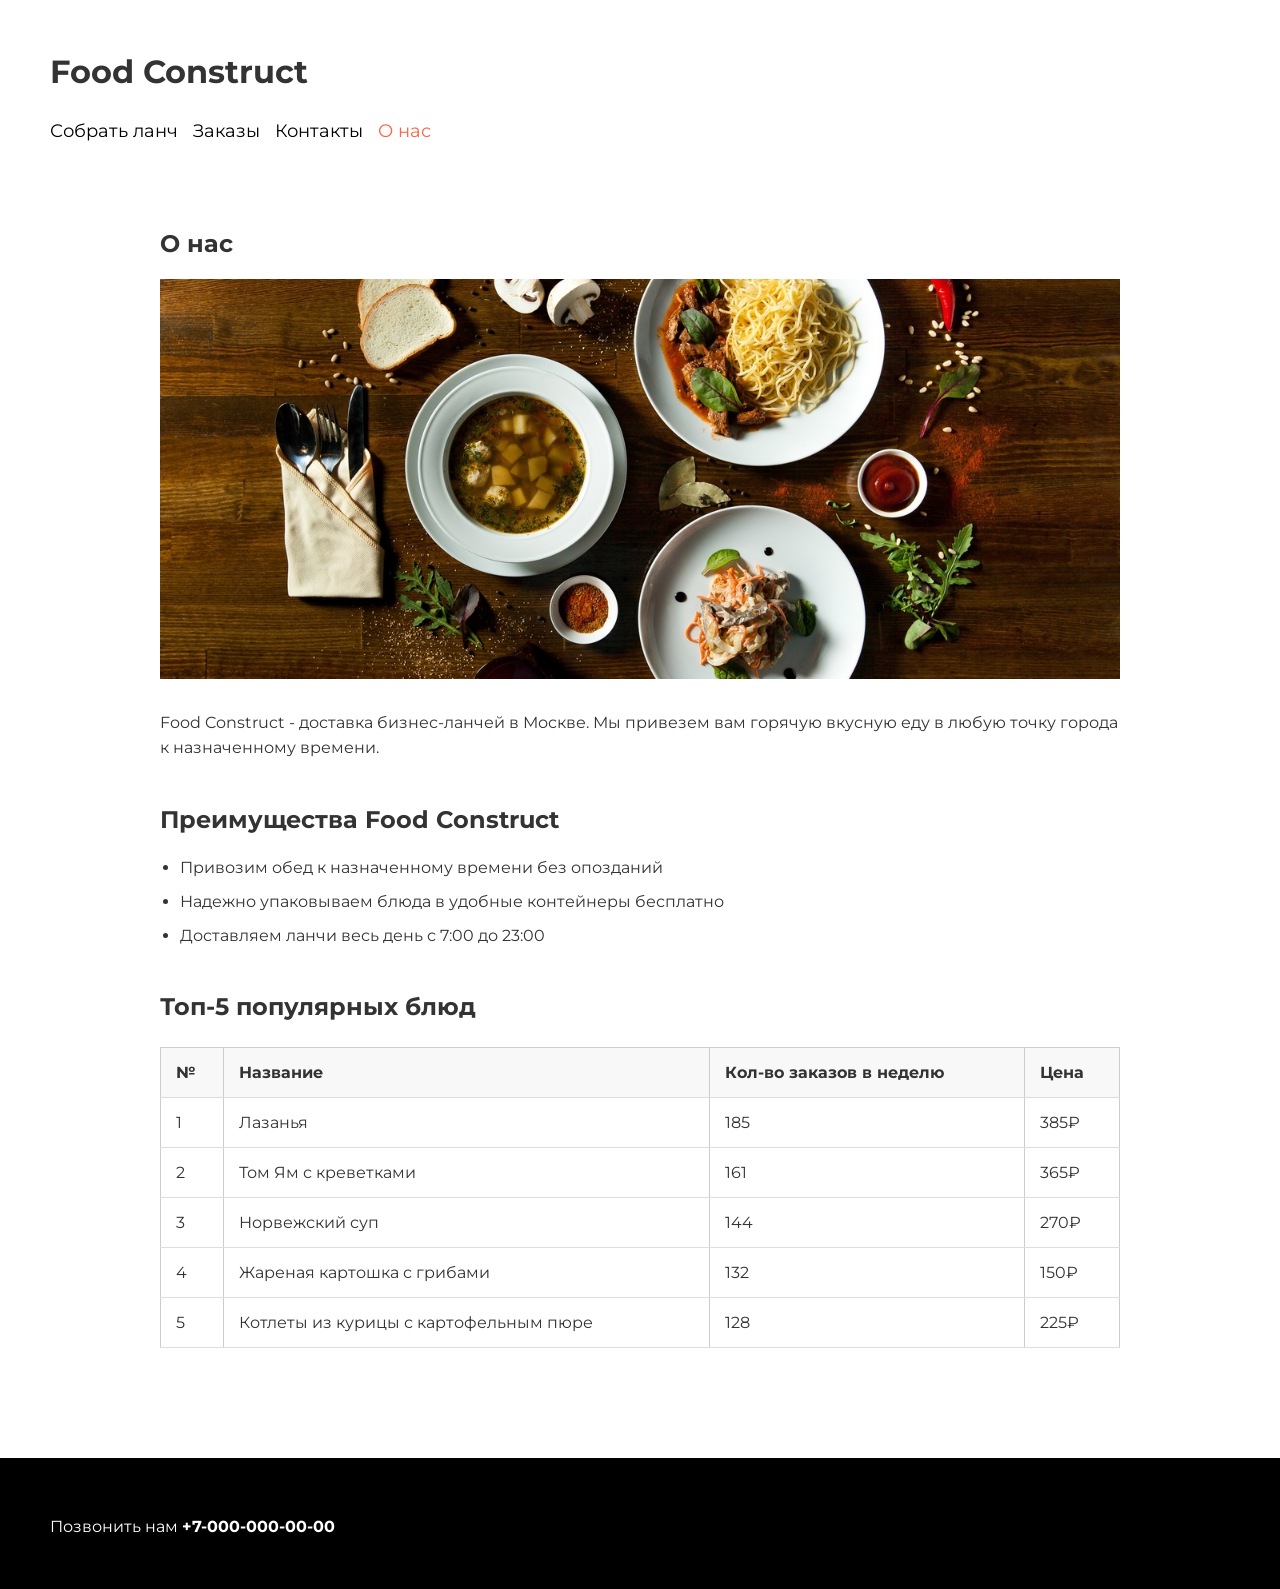
<file: about.html>
﻿﻿
<!DOCTYPE html>
<html lang="ru">
<head>
    <meta charset="UTF-8">
    <meta name="viewport" content="width=device-width, initial-scale=1.0">
    <title>Food Construct - Доставка ланчей</title>
    <link rel="preconnect" href="https://fonts.googleapis.com">
    <link rel="preconnect" href="https://fonts.gstatic.com" crossorigin>
    <link href="https://fonts.googleapis.com/css2?family=Montserrat:wght@400;700&display=swap" rel="stylesheet">
    <link rel="stylesheet" href="style.css">
</head>
<body>

    <header>
        <h1>Food Construct</h1>
        <nav>
            <a href="lunch.html">Собрать ланч</a>
            <a href="orders.html">Заказы</a>
            <a href="#contacts">Контакты</a>
            <a href="about.html" id="active">О нас</a>
        </nav>
    </header>

    <main>
        <section>
            <h2>О нас</h2>
            <img src="images/food.jpg" alt="Разнообразная еда">
            <p>Food Construct - доставка бизнес-ланчей в Москве. Мы привезем вам горячую вкусную еду в любую точку города к назначенному времени.</p>
        </section>

        <section>
            <h2>Преимущества Food Construct</h2>
            <ul>
                <li>Привозим обед к назначенному времени без опозданий</li>
                <li>Надежно упаковываем блюда в удобные контейнеры бесплатно</li>
                <li>Доставляем ланчи весь день с 7:00 до 23:00</li>
            </ul>
        </section>

        <section>
            <h2>Топ-5 популярных блюд</h2>
            <table>
                <thead>
                    <tr>
                        <th>№</th>
                        <th>Название</th>
                        <th>Кол-во заказов в неделю</th>
                        <th>Цена</th>
                    </tr>
                </thead>
                <tbody>
                    <tr>
                        <td>1</td>
                        <td>Лазанья</td>
                        <td>185</td>
                        <td>385₽</td>
                    </tr>
                    <tr>
                        <td>2</td>
                        <td>Том Ям с креветками</td>
                        <td>161</td>
                        <td>365₽</td>
                    </tr>
                    <tr>
                        <td>3</td>
                        <td>Норвежский суп</td>
                        <td>144</td>
                        <td>270₽</td>
                    </tr>
                    <tr>
                        <td>4</td>
                        <td>Жареная картошка с грибами</td>
                        <td>132</td>
                        <td>150₽</td>
                    </tr>
                    <tr>
                        <td>5</td>
                        <td>Котлеты из курицы с картофельным пюре</td>
                        <td>128</td>
                        <td>225₽</td>
                    </tr>
                </tbody>
            </table>
        </section>
    </main>

    <footer id="contacts">
        <p>Позвонить нам <a href="tel:+70000000000">+7-000-000-00-00</a></p>
    </footer>

</body>
</html>
</file>
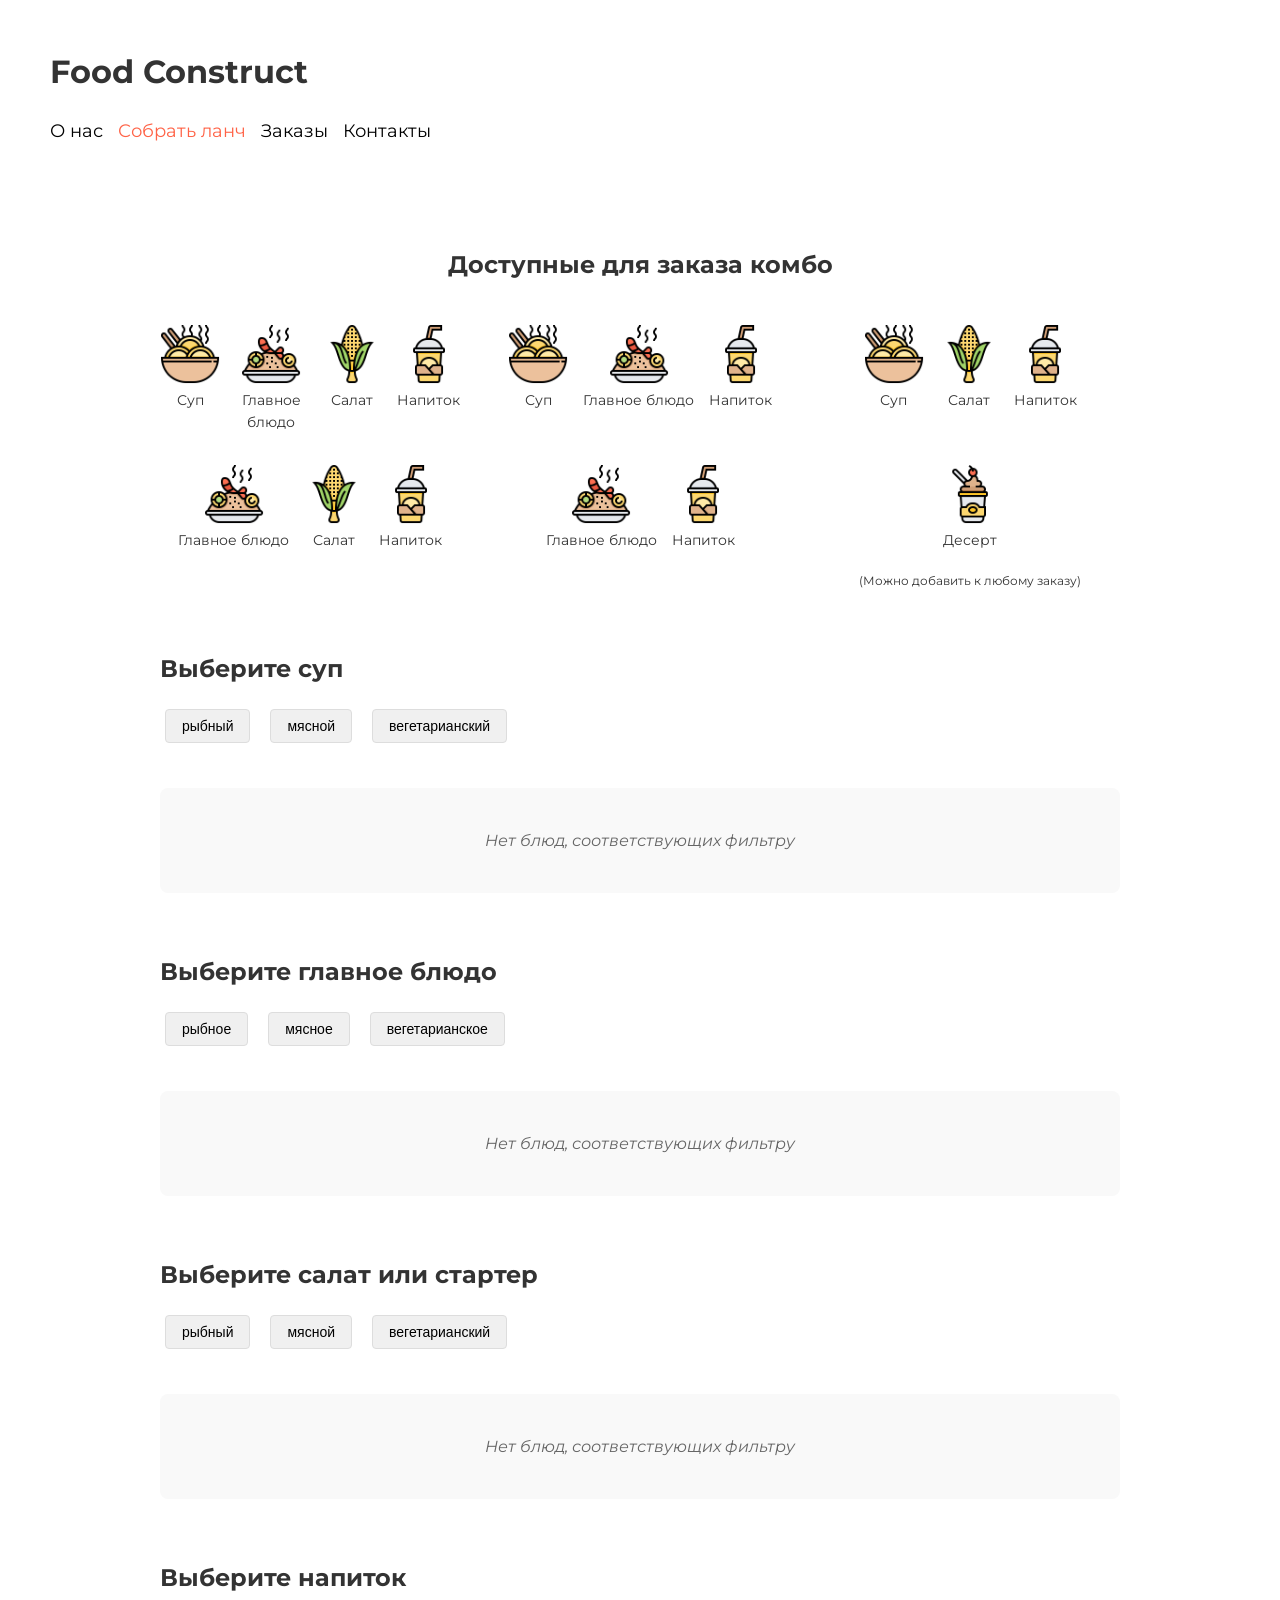
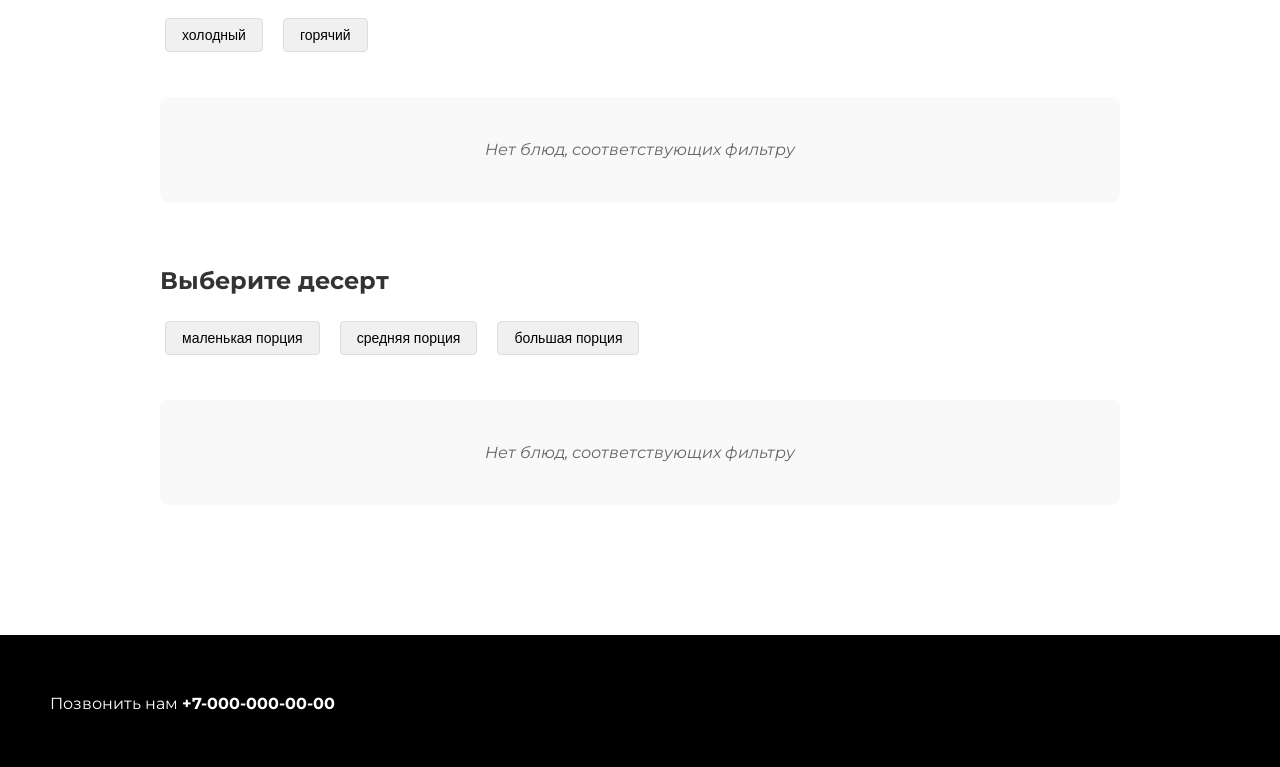
<file: lunch.html>
﻿﻿<!DOCTYPE html>

<html lang="ru">

<head>

<meta charset="UTF-8">

<meta name="viewport" content="width=device-width, initial-scale=1.0">

<title>Собрать ланч</title>

<link href="https://fonts.googleapis.com/css2?family=Montserrat:wght@400;700&display=swap" rel="stylesheet">

<link rel="stylesheet" href="style.css">
<link rel="stylesheet" href="lunch.css">
</head>

<body>

<header>
    <h1>Food Construct</h1>
    <nav>
        <a href="about.html">О нас</a>
        <a href="lunch.html" id="active">Собрать ланч</a>
        <a href="orders.html">Заказы</a>
        <a href="#">Контакты</a>
    </nav>
</header>

<main>

    <section class="combo-section">
    <h2 class="combo-title">Доступные для заказа комбо</h2>
    
    <div class="combo-grid">
        <div class="combo-variant">
            <div class="combo-item"><img src="icons/soup.png" alt="Суп"><span>Суп</span></div>
            <div class="combo-item"><img src="icons/main.png" alt="Главное блюдо"><span>Главное блюдо</span></div>
            <div class="combo-item"><img src="icons/salad.png" alt="Салат"><span>Салат</span></div>
            <div class="combo-item"><img src="icons/drink.png" alt="Напиток"><span>Напиток</span></div>
        </div>

        <div class="combo-variant">
            <div class="combo-item"><img src="icons/soup.png" alt="Суп"><span>Суп</span></div>
            <div class="combo-item"><img src="icons/main.png" alt="Главное блюдо"><span>Главное блюдо</span></div>
            <div class="combo-item"><img src="icons/drink.png" alt="Напиток"><span>Напиток</span></div>
        </div>

        <div class="combo-variant">
            <div class="combo-item"><img src="icons/soup.png" alt="Суп"><span>Суп</span></div>
            <div class="combo-item"><img src="icons/salad.png" alt="Салат"><span>Салат</span></div>
            <div class="combo-item"><img src="icons/drink.png" alt="Напиток"><span>Напиток</span></div>
        </div>

        <div class="combo-variant">
            <div class="combo-item"><img src="icons/main.png" alt="Главное блюдо"><span>Главное блюдо</span></div>
            <div class="combo-item"><img src="icons/salad.png" alt="Салат"><span>Салат</span></div>
            <div class="combo-item"><img src="icons/drink.png" alt="Напиток"><span>Напиток</span></div>
        </div>

        <div class="combo-variant">
            <div class="combo-item"><img src="icons/main.png" alt="Главное блюдо"><span>Главное блюдо</span></div>
            <div class="combo-item"><img src="icons/drink.png" alt="Напиток"><span>Напиток</span></div>
        </div>

        <div class="combo-variant dessert-combo">
            <div class="combo-item"><img src="icons/desert.png" alt="Десерт"><span>Десерт</span></div>
            <p class="dessert-info">(Можно добавить к любому заказу)</p>
        </div>
    </div>
</section>
        <section class="category" id="soup">
            <h2>Выберите суп</h2>
            
            <div class="filters">
                <button class="filter-btn" data-kind="fish" data-category="soup">рыбный</button>
                <button class="filter-btn" data-kind="meat" data-category="soup">мясной</button>
                <button class="filter-btn" data-kind="veg" data-category="soup">вегетарианский</button>
            </div>
            
            <div class="dishes-container" id="soup-dishes">

            </div>
        </section>

        <section class="category" id="main">
            <h2>Выберите главное блюдо</h2>
            
            <div class="filters">
                <button class="filter-btn" data-kind="fish" data-category="main">рыбное</button>
                <button class="filter-btn" data-kind="meat" data-category="main">мясное</button>
                <button class="filter-btn" data-kind="veg" data-category="main">вегетарианское</button>
            </div>
            
            <div class="dishes-container" id="main-dishes">

            </div>
        </section>

        <section class="category" id="salad">
            <h2>Выберите салат или стартер</h2>
            
            <div class="filters">
                <button class="filter-btn" data-kind="fish" data-category="salad">рыбный</button>
                <button class="filter-btn" data-kind="meat" data-category="salad">мясной</button>
                <button class="filter-btn" data-kind="veg" data-category="salad">вегетарианский</button>
            </div>
            
            <div class="dishes-container" id="salad-dishes">

            </div>
        </section>

        <section class="category" id="drink">
            <h2>Выберите напиток</h2>
            
            <div class="filters">
                <button class="filter-btn" data-kind="cold" data-category="drink">холодный</button>
                <button class="filter-btn" data-kind="hot" data-category="drink">горячий</button>
            </div>
            
            <div class="dishes-container" id="drink-dishes">

            </div>
        </section>

        <section class="category" id="dessert">
            <h2>Выберите десерт</h2>
            
            <div class="filters">
                <button class="filter-btn" data-kind="small" data-category="dessert">маленькая порция</button>
                <button class="filter-btn" data-kind="medium" data-category="dessert">средняя порция</button>
                <button class="filter-btn" data-kind="large" data-category="dessert">большая порция</button>
            </div>
            
            <div class="dishes-container" id="dessert-dishes">

            </div>
        </section>

</main>

<div id="sticky-order-panel" class="sticky-panel hidden">
    <div class="panel-content">
        <p>Итого: <span id="panel-total-price">0</span> ₽</p>
        <a href="order.html" id="checkout-link" class="disabled">Перейти к оформлению</a>
    </div>
</div>

<footer>
    <p>Позвонить нам <a href="tel:+70000000000">+7-000-000-00-00</a></p>
</footer>

<script src="dishes.js"></script>
<script src="filters.js"></script>
<script src="displayDishes.js"></script>
<script src="orderManager.js"></script>
</body>

</html>
</file>
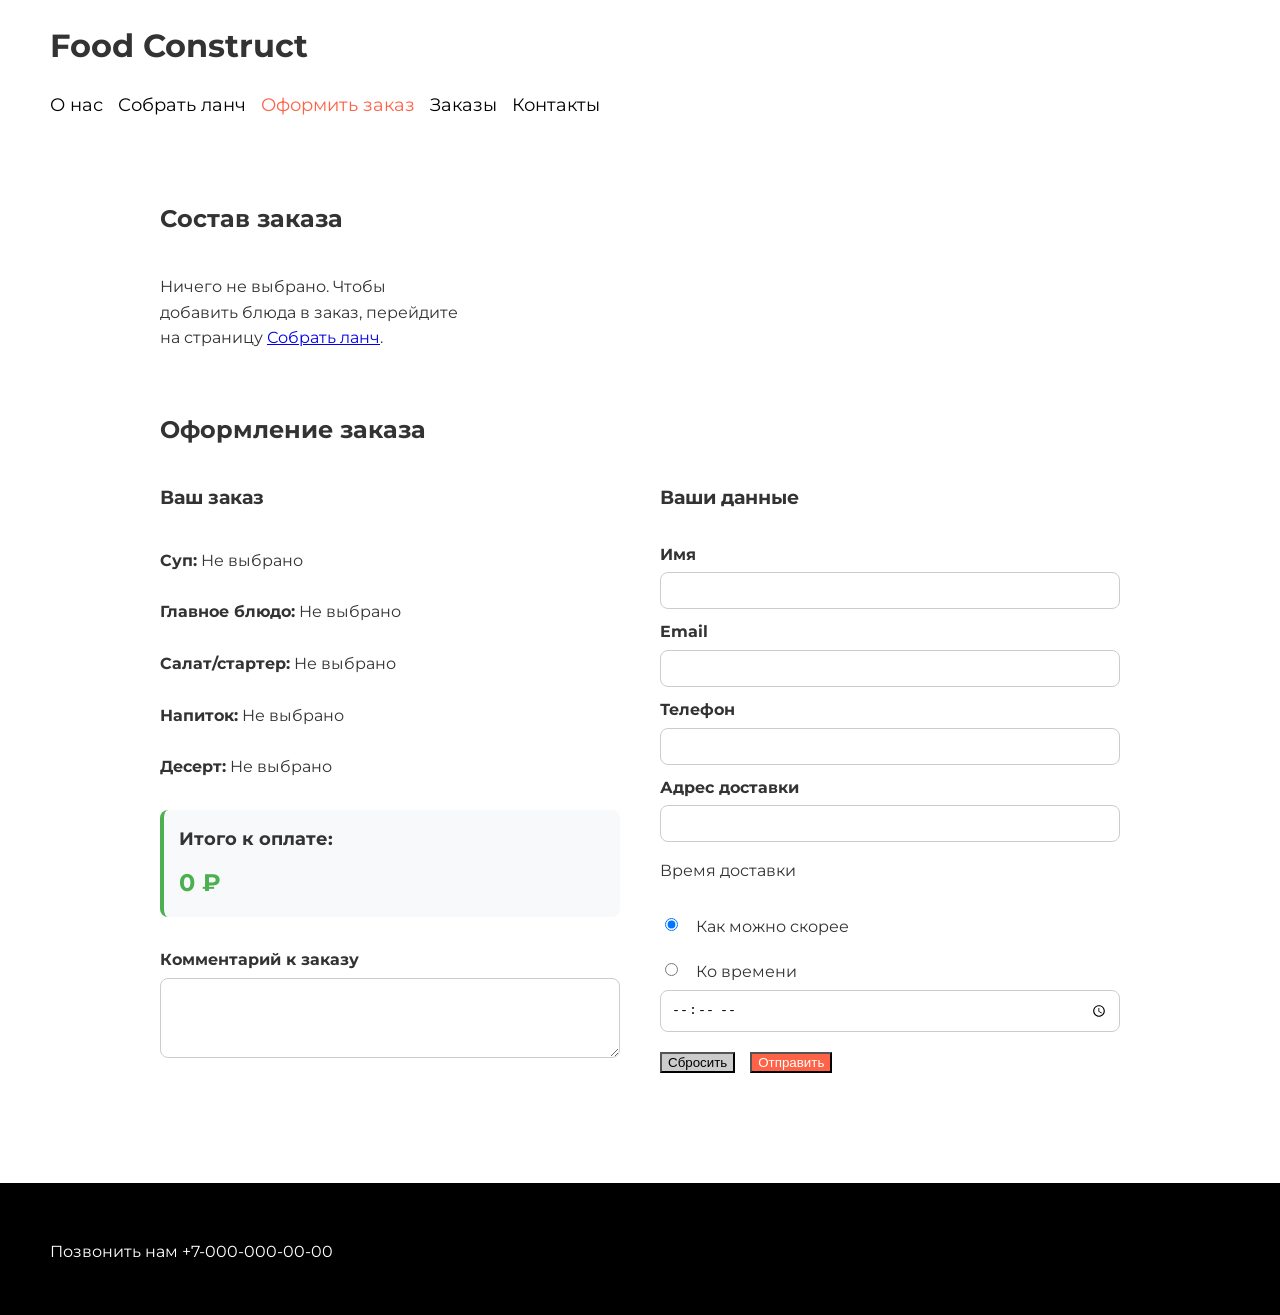
<file: order.html>
<!DOCTYPE html>
<html lang="ru">
<head>
    <meta charset="UTF-8">
    <meta name="viewport" content="width=device-width, initial-scale=1.0">
    <title>Оформить заказ - Food Construct</title>
    <link href="https://fonts.googleapis.com/css2?family=Montserrat:wght@400;700&display=swap" rel="stylesheet">
    <link rel="stylesheet" href="style.css">
    <link rel="stylesheet" href="lunch.css">
</head>
<body>
    <header>
        <h1>Food Construct</h1>
        <nav>
            <a href="about.html">О нас</a>
            <a href="lunch.html">Собрать ланч</a>
            <a href="order.html" id="active">Оформить заказ</a>
            <a href="#">Заказы</a>
            <a href="#contacts">Контакты</a>
        </nav>
    </header>

    <main>
        <section>
            <h2>Состав заказа</h2>
            <div id="order-items-container" class="dishes-container">
                <p id="empty-msg">Ничего не выбрано. Чтобы добавить блюда в заказ, перейдите на страницу <a href="lunch.html">Собрать ланч</a>.</p>
            </div>
        </section>

        <section class="order-form">
            <h2>Оформление заказа</h2>
            <form id="final-order-form">
                <div class="form-container">
                    <div class="form-block">
                        <h3>Ваш заказ</h3>
                        <p><strong>Суп:</strong> <span id="summary-soup">Не выбрано</span></p>
                        <p><strong>Главное блюдо:</strong> <span id="summary-main">Не выбрано</span></p>
                        <p><strong>Салат/стартер:</strong> <span id="summary-salad">Не выбрано</span></p>
                        <p><strong>Напиток:</strong> <span id="summary-drink">Не выбрано</span></p>
                        <p><strong>Десерт:</strong> <span id="summary-dessert">Не выбрано</span></p>
                        
                        <div class="total-block">
                            <h4>Итого к оплате:</h4>
                            <p id="total-price">0 ₽</p>
                        </div>

                        <label for="comment">Комментарий к заказу</label>
                        <textarea id="comment" name="comment"></textarea>
                    </div>

                    <div class="form-block">
                        <h3>Ваши данные</h3>
                        <label for="name">Имя</label>
                        <input type="text" id="name" name="name" required>

                        <label for="email">Email</label>
                        <input type="email" id="email" name="email" required>

                        <label for="phone">Телефон</label>
                        <input type="tel" id="phone" name="phone" required>

                        <label for="address">Адрес доставки</label>
                        <input type="text" id="address" name="address" required>

                        <p>Время доставки</p>
                        <div class="radio">
                            <input type="radio" id="soon" name="delivery" value="now" checked>
                            <label for="soon">Как можно скорее</label>
                        </div>
                        <div class="radio">
                            <input type="radio" id="time" name="delivery" value="by_time">
                            <label for="time">Ко времени</label>
                        </div>
                        <input type="time" id="time-input" name="time" min="07:00" max="23:00">

                        <div class="buttons">
                            <button type="reset" id="reset-order">Сбросить</button>
                            <button type="submit">Отправить</button>
                        </div>
                    </div>
                </div>
            </form>
        </section>
    </main>

    <footer><p>Позвонить нам +7-000-000-00-00</p></footer>

    <script src="checkout.js"></script>
</body>
</html>
</file>
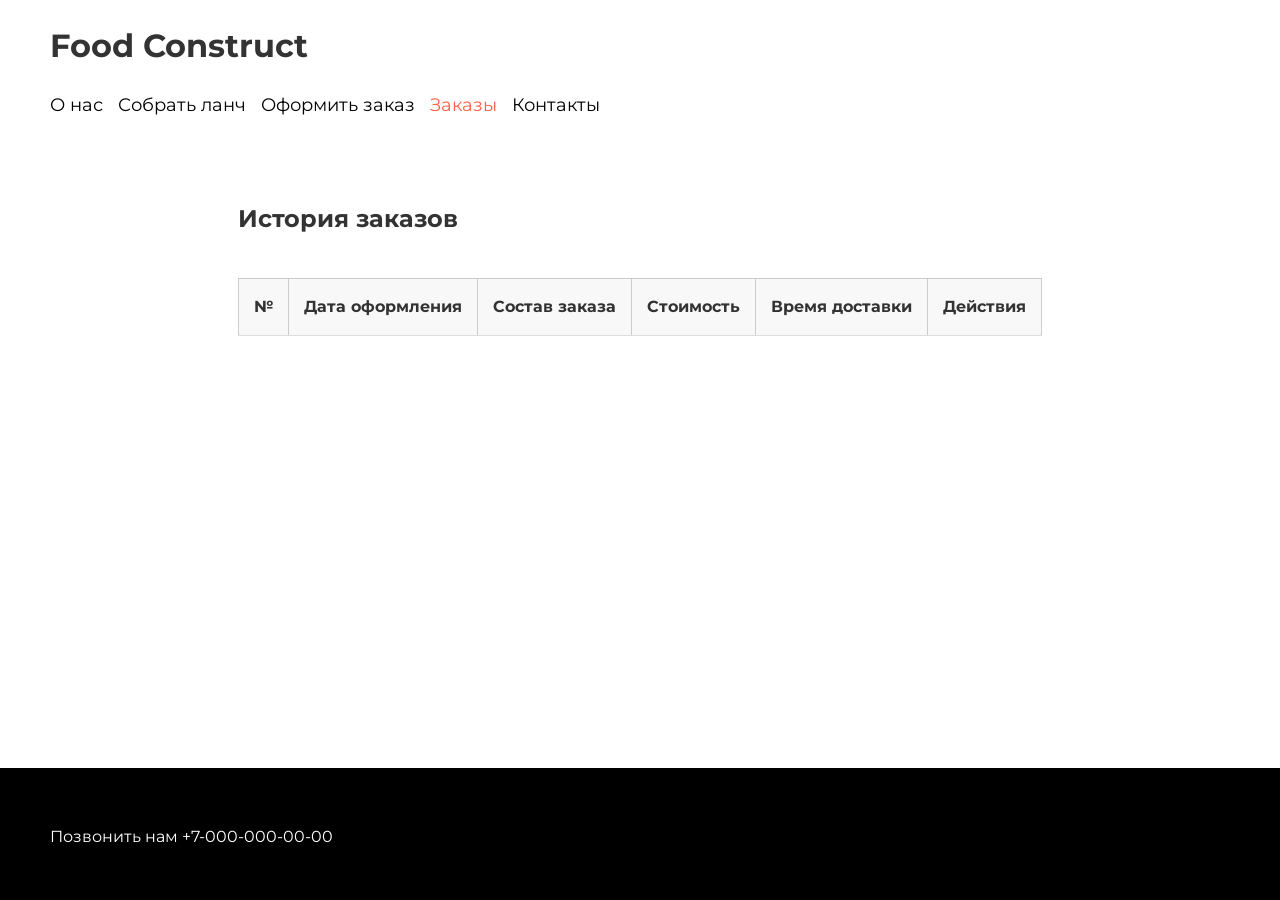
<file: orders.html>
<!DOCTYPE html>
<html lang="ru">
<head>
    <meta charset="UTF-8">
    <meta name="viewport" content="width=device-width, initial-scale=1.0">
    <title>История заказов - Food Construct</title>
    <link href="https://fonts.googleapis.com/css2?family=Montserrat:wght@400;700&display=swap" rel="stylesheet">
    <link rel="stylesheet" href="style.css">
    <link rel="stylesheet" href="lunch.css">
</head>
<body>
    <header>
        <h1>Food Construct</h1>
        <nav>
            <a href="about.html">О нас</a>
            <a href="lunch.html">Собрать ланч</a>
            <a href="order.html">Оформить заказ</a>
            <a href="orders.html" id="active">Заказы</a>
            <a href="#contacts">Контакты</a>
        </nav>
    </header>

    <main>
        <section>
            <h2>История заказов</h2>
            <div class="table-container">
                <table id="orders-table">
                    <thead>
                        <tr>
                            <th>№</th>
                            <th>Дата оформления</th>
                            <th>Состав заказа</th>
                            <th>Стоимость</th>
                            <th>Время доставки</th>
                            <th>Действия</th>
                        </tr>
                    </thead>
                    <tbody id="orders-tbody">
                    </tbody>
                </table>
            </div>
        </section>
    </main>

    <div id="modal-overlay" class="modal-overlay hidden">
        <div class="modal-window">
            <div class="modal-header">
                <h3 id="modal-title">Заголовок</h3>
                <span class="modal-close">&times;</span>
            </div>
            <div id="modal-body" class="modal-body">
            </div>
            <div id="modal-footer" class="modal-footer">
            </div>
        </div>
    </div>

    <div id="notification-container"></div>

    <footer><p>Позвонить нам +7-000-000-00-00</p></footer>

    <script src="orders.js"></script>
</body>
</html>
</file>
<file: style.css>
* {
    box-sizing: border-box;
}

body {
    margin: 0;
    padding: 0;
    font-family: 'Montserrat', sans-serif;
    line-height: 1.6;
    color: #333;
    display: flex;
    flex-direction: column;
    min-height: 100vh;
}

header {
    padding: 20px 50px;
    margin-bottom: 20px;
}

header h1 {
    font-size: 32px;
    margin: 0 0 20px 0;
}

nav {
    display: flex;
    gap: 15px;
    flex-wrap: wrap;
}

nav a {
    text-decoration: none;
    font-family: 'Montserrat', sans-serif;
    font-size: 18px;
    color: #000;
    transition: color 0.3s;
}

nav a:hover {
    color: #ff6b6b;
}

main {
    max-width: 1000px;
    margin: 0 auto;
    padding: 20px;
    flex: 1;
}

section {
    margin-bottom: 40px;
}

h2 {
    font-size: 24px;
    margin-bottom: 15px;
}

img {
    width: 100%;
    height: auto;
    max-height: 400px;
    object-fit: cover;
    margin-bottom: 15px;
}

p {
    font-size: 16px;
    margin-bottom: 10px;
}

ul {
    padding-left: 20px;
}

li {
    margin-bottom: 8px;
}

table {
    width: 100%;
    border-collapse: collapse;
    margin-top: 20px;
}

th, td {
    border: 1px solid #ccc;
    padding: 12px;
    text-align: left;
}

th {
    background-color: #f9f9f9;
}

footer {
    background-color: black; 
    color: white; 
    padding: 40px 50px;
    margin-top: 50px;
}

footer a {
    color: white;
    text-decoration: none;
    font-weight: bold;
}

footer a:hover {
    color: #ccc;
}

#active {
    color: tomato;
}

@media (max-width: 800px) {
    nav {
        justify-content: space-between;
    }

    h1 {
        text-align: center;
    }

    img {
        width: 500px;
    }
}

@media (max-width: 600px) {
    nav {
        flex-direction: column;
        align-items: center;
    }

    nav a {
        font-size: 22px;
    }

    img {
        width: 100%;
    }
}

@media (max-width: 400px) {
    table {
        font-size: 14px;
    }
}

.filters {
    display: flex;
    gap: 10px;
    margin-bottom: 20px;
    flex-wrap: wrap;
}

.filter-btn {
    padding: 8px 16px;
    background-color: #f0f0f0;
    border: 2px solid #ddd;
    border-radius: 20px;
    cursor: pointer;
    font-size: 14px;
    transition: all 0.3s ease;
}

.filter-btn:hover {
    background-color: #e0e0e0;
}

.filter-btn.active {
    background-color: #4CAF50;
    color: white;
    border-color: #4CAF50;
}

.form-block select {
    display: none;
}

.form-block label[for="soup"],
.form-block label[for="main"],
.form-block label[for="salad"],
.form-block label[for="drink"],
.form-block label[for="dessert"] {
    display: none;
}

.radio label {
    display: inline-block !important;
    margin-left: 5px;
    cursor: pointer;
}

.form-block label[for="name"],
.form-block label[for="email"],
.form-block label[for="phone"],
.form-block label[for="address"],
.form-block label[for="comment"],
.form-block label[for="time-input"] {
    display: block;
    margin-top: 10px;
    font-weight: bold;
}

.table-container { overflow-x: auto; margin-top: 20px; }
table { width: 100%; border-collapse: collapse; background: white; }
th, td { padding: 15px; border-bottom: 1px solid #ddd; text-align: left; }
th { background: #f8f8f8; }

.modal-overlay {
    position: fixed; top: 0; left: 0; width: 100%; height: 100%;
    background: rgba(0,0,0,0.5); display: flex; justify-content: center; align-items: center;
    z-index: 2000; transition: 0.3s;
}
.modal-overlay.hidden { display: none; }
.modal-window {
    background: white; width: 90%; max-width: 600px; border-radius: 10px;
    box-shadow: 0 5px 20px rgba(0,0,0,0.3); overflow: hidden;
}
.modal-header { padding: 20px; border-bottom: 1px solid #eee; display: flex; justify-content: space-between; align-items: center; }
.modal-close { cursor: pointer; font-size: 24px; }
.modal-body { padding: 20px; max-height: 70vh; overflow-y: auto; line-height: 1.6; }
.modal-footer { padding: 20px; border-top: 1px solid #eee; text-align: right; }
.modal-footer button { margin-left: 10px; padding: 10px 20px; border-radius: 5px; cursor: pointer; }

.action-btn { cursor: pointer; margin-right: 10px; font-size: 18px; text-decoration: none; color: #333; }
.action-btn:hover { color: tomato; }

#notification-container { position: fixed; top: 20px; right: 20px; z-index: 3000; }
.toast { background: #333; color: white; padding: 15px 25px; border-radius: 5px; margin-bottom: 10px; animation: slideIn 0.3s; }
@keyframes slideIn { from { transform: translateX(100%); } to { transform: translateX(0); } }
</file>
<file: lunch.css>
.dishes-container {
    display: grid;
    grid-template-columns: repeat(3, 1fr); 
    gap: 20px; 
    margin-top: 20px;
    margin-bottom: 40px;
}

.card {
    display: flex;
    flex-direction: column;
    padding: 20px;
    border-radius: 20px;
    background: white;
    box-shadow: 0 4px 15px rgba(0, 0, 0, 0.1);
    transition: transform 0.3s ease;
    height: 100%;
}

.card img {
    width: 100%;
    height: 200px; 
    object-fit: cover; 
    border-radius: 15px;
    margin-bottom: 15px;
}

@media (max-width: 900px) {
    .dishes-container {
        grid-template-columns: repeat(2, 1fr);
    }
}

@media (max-width: 600px) {
    .dishes-container {
        grid-template-columns: 1fr;
    }
}

.card {
    display: flex;
    flex-direction: column;
    padding: 30px 40px;
    border-radius: 35px;
    background: white;
    cursor: pointer;
    filter: drop-shadow(17px 19px 24px rgba(0, 0, 0, 0.13));
}

    .card img {
        width: 100%;
        border-radius: 35px;
    }

.price {
    font-size: 20px;
    margin-top: 10px;
}

.title {
    font-size: 18px;
}

.weight {
    color: gray;
}

.card button {
    margin-top: auto;
    margin-top: 15px;
    padding: 10px 30px;
    border-radius: 10px;
    border: none;
    background: #f1eee9;
    cursor: pointer;
}

.card:hover {
    border: 2px solid tomato;
}

    .card:hover button {
        background: tomato;
        color: white;
    }


@media (max-width: 800px) {
    .menu-grid {
        grid-template-columns: repeat(2, 1fr);
    }

    nav {
        justify-content: space-between;
        flex-wrap: wrap;
    }

    h1 {
        text-align: center;
    }
}

@media (max-width: 600px) {
    .menu-grid {
        grid-template-columns: 1fr;
    }

    nav {
        flex-direction: column;
        align-items: center;
    }

        nav a {
            font-size: 22px;
        }

    section h2 {
        text-align: center;
    }
}

.order-form {
    margin-top: 50px;
}

.form-container {
    display: grid;
    grid-template-columns: 1fr 1fr;
    gap: 40px;
}

.form-block {
    display: flex;
    flex-direction: column;
}

    .form-block label {
        margin-top: 10px;
    }

    .form-block input,
    .form-block select,
    .form-block textarea {
        margin-top: 5px;
        padding: 10px;
        border-radius: 8px;
        border: 1px solid #ccc;
    }

textarea {
    min-height: 80px;
}

.checkbox,
.radio {
    display: flex;
    align-items: center;
    gap: 10px;
    margin-top: 10px;
}

.buttons {
    display: flex;
    gap: 15px;
    margin-top: 20px;
}

button[type="reset"] {
    background: #ccc;
}

button[type="submit"] {
    background: tomato;
    color: white;
}

@media (max-width: 800px) {
    .form-container {
        grid-template-columns: 1fr;
    }
}

.order-summary {
    background-color: #f9f9f9;
    padding: 20px;
    border-radius: 10px;
    border: 1px solid #ddd;
}

.selected-dishes {
    margin-bottom: 20px;
}

.category-section {
    margin-bottom: 15px;
}

.category-section h4 {
    margin: 0 0 8px 0;
    font-size: 16px;
    color: #555;
}

.selected-item {
    display: flex;
    justify-content: space-between;
    align-items: center;
    padding: 8px 12px;
    background-color: white;
    border-radius: 6px;
    border: 1px solid #eee;
}

.item-name {
    font-weight: 500;
}

.item-price {
    font-weight: bold;
    color: tomato;
}

.empty-order {
    text-align: center;
    padding: 20px;
    color: #888;
    font-style: italic;
}

.total-price hr {
    border: none;
    border-top: 1px solid #ddd;
    margin: 20px 0;
}

.total-row {
    display: flex;
    justify-content: space-between;
    align-items: center;
    font-size: 18px;
    font-weight: bold;
    padding: 10px 0;
}

.total-amount {
    color: tomato;
    font-size: 20px;
}

.card.selected {
    border: 2px solid tomato;
    background-color: #fff8f6;
}

.card.selected button {
    background: tomato;
    color: white;
}

.total-block {
    margin: 20px 0;
    padding: 15px;
    background-color: #f8f9fa;
    border-radius: 8px;
    border-left: 4px solid #4CAF50;
}

.total-block h4 {
    margin: 0 0 10px 0;
    color: #333;
    font-size: 18px;
}

#total-price {
    font-size: 24px;
    font-weight: bold;
    color: #4CAF50;
    margin: 0;
}

@media (max-width: 768px) {
    .form-container {
        flex-direction: column;
    }
    
    .form-block {
        width: 100%;
        margin-bottom: 20px;
    }
    
    .total-block {
        margin-top: 15px;
    }
}

.no-dishes-message {
    grid-column: 1 / -1;
    text-align: center;
    padding: 40px;
    color: #666;
    font-style: italic;
    background-color: #f9f9f9;
    border-radius: 8px;
    margin: 20px 0;
}

.filter-btn.active {
    background-color: #4CAF50;
    color: white;
    border-color: #4CAF50;
}

.filter-btn {
    background-color: #f0f0f0;
    border: 1px solid #ddd;
    padding: 8px 16px;
    margin: 5px;
    border-radius: 4px;
    cursor: pointer;
    transition: all 0.3s ease;
}

.filter-btn:hover {
    background-color: #e0e0e0;
}

.combo-title {
    text-align: center;
    margin: 40px 0;
}

.combo-grid {
    display: grid;
    grid-template-columns: repeat(3, 1fr);
    gap: 30px;
    max-width: 1200px;
    margin: 0 auto 50px;
}

.combo-variant {
    display: flex;
    justify-content: center;
    align-items: flex-start;
    gap: 15px;
}

.combo-item {
    display: flex;
    flex-direction: column;
    align-items: center;
    text-align: center;
    font-size: 14px;
}

.combo-item img {
    width: 60px;
    height: 60px;
    margin-bottom: 5px;
    transition: transform 0.3s ease;
}

.combo-item img:hover {
    transform: translateY(-10px) scale(1.15);
}

.dessert-info {
    font-size: 12px;
    margin-top: 5px;
}

.dessert-combo {
    flex-direction: column;
    align-items: center;
}

.modal-overlay {
    position: fixed;
    top: 0;
    left: 0;
    width: 100%;
    height: 100%;
    background: rgba(0, 0, 0, 0.5);
    display: flex;
    justify-content: center;
    align-items: center;
    z-index: 9999;
}

.modal-content {
    background: white;
    padding: 40px;
    border-radius: 15px;
    text-align: center;
    max-width: 400px;
    box-shadow: 0 5px 25px rgba(0,0,0,0.2);
}

.modal-content p {
    font-size: 20px;
    margin-bottom: 30px;
}

.modal-content button {
    padding: 12px 40px;
    font-size: 18px;
    background: white;
    border: 2px solid #000;
    border-radius: 10px;
    cursor: pointer;
    transition: all 0.3s;
}

.modal-content button:hover {
    background: #000;
    color: #fff;
}

@media (max-width: 800px) {
    .combo-grid { grid-template-columns: repeat(2, 1fr); }
}

.sticky-panel {
    position: sticky;
    bottom: 0;
    width: 100%;
    background: #fff;
    padding: 20px;
    box-shadow: 0 -5px 15px rgba(0,0,0,0.1);
    z-index: 1000;
    transition: all 0.3s;
}
.sticky-panel.hidden { display: none; }
.panel-content {
    max-width: 1000px;
    margin: 0 auto;
    display: flex;
    justify-content: space-between;
    align-items: center;
}
#checkout-link {
    padding: 10px 25px;
    background: tomato;
    color: white;
    text-decoration: none;
    border-radius: 10px;
}
#checkout-link.disabled {
    background: #ccc;
    pointer-events: none;
}
</file>
